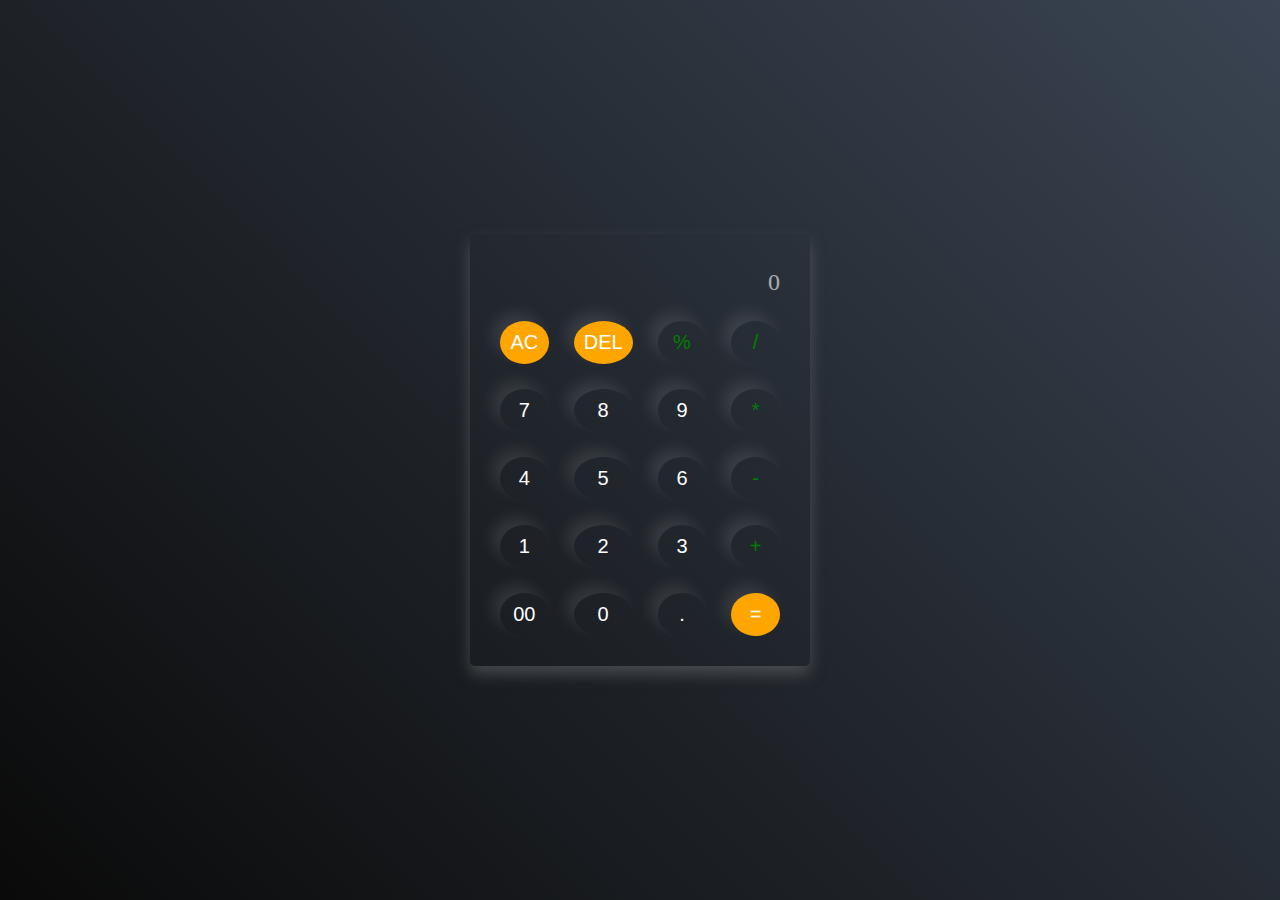
<file: Task-3/index.html>
<!DOCTYPE html>
<html lang="en">
<head>
  <meta charset="UTF-8">
  <meta name="viewport" content="width=device-width, initial-scale=1.0">
  <link rel="stylesheet" href="styles.css">
  <title>Basic Calculator</title>
</head>
<body>
  <div class="calculator">
    <div class="input-history" id="inputHistory"></div>
    <div class="display" id="display">0</div>
    <button class="btn orange" id="clear">AC</button>
    <button class="btn orange" id="delete">DEL</button>
    <button class="btn operator" id="percentage">%</button>
    <button class="btn operator" id="divide">/</button>
    <button class="btn" id="7">7</button>
    <button class="btn" id="8">8</button>
    <button class="btn" id="9">9</button>
    <button class="btn operator" id="multiply">*</button>
    <button class="btn" id="4">4</button>
    <button class="btn" id="5">5</button>
    <button class="btn" id="6">6</button>
    <button class="btn operator" id="subtract">-</button>
    <button class="btn" id="1">1</button>
    <button class="btn" id="2">2</button>
    <button class="btn" id="3">3</button>
    <button class="btn operator" id="add">+</button>
    <button class="btn" id="double-zero">00</button>
    <button class="btn" id="0">0</button>
    <button class="btn" id="decimal">.</button>
    <button class="btn orange" id="equals">=</button>
  </div>
  <script src="script.js"></script>
</body>
</html>
</file>
<file: Task-3/styles.css>
body {
    display: flex;
    justify-content: center;
    align-items: center;
    min-height: 100vh;
    margin: 0;
    background: linear-gradient(45deg, #0a0a0a, #3a4452);
  }
  
  .calculator {
    display: grid;
    grid-template-columns: repeat(4, 1fr);
    grid-gap: 5px;
    width: 300px;
    background-color: transparent;
    padding: 20px;
    box-shadow: 0px 8px 15px rgba(113, 115, 119, 0.5);
    border-radius: 5px;
    
  }
  
  .display {
    grid-column: 1 / span 4;
    text-align: right;
    font-size: 24px;
    padding: 10px;
    color: white;
    background-color: transparent;
    border-radius: 5px;
    opacity: 0.6;
  }

  .btn.operator{
    color: green;
  }

  .btn.orange{
    background-color: orange;
  }
  
  .btn {
    font-size: 20px;
    padding: 10px;
    text-align: center;
    background-color: transparent;
    border: none;
    cursor: pointer;
    transition: background-color 0.3s;
    margin: 10px;
    color: white;
    border-radius: 50%;
    box-shadow: -8px -8px 15px rgba(255,255,255,0.1)
  }
  
  .btn:hover {
    
    opacity: 0.5;
  }
</file>
